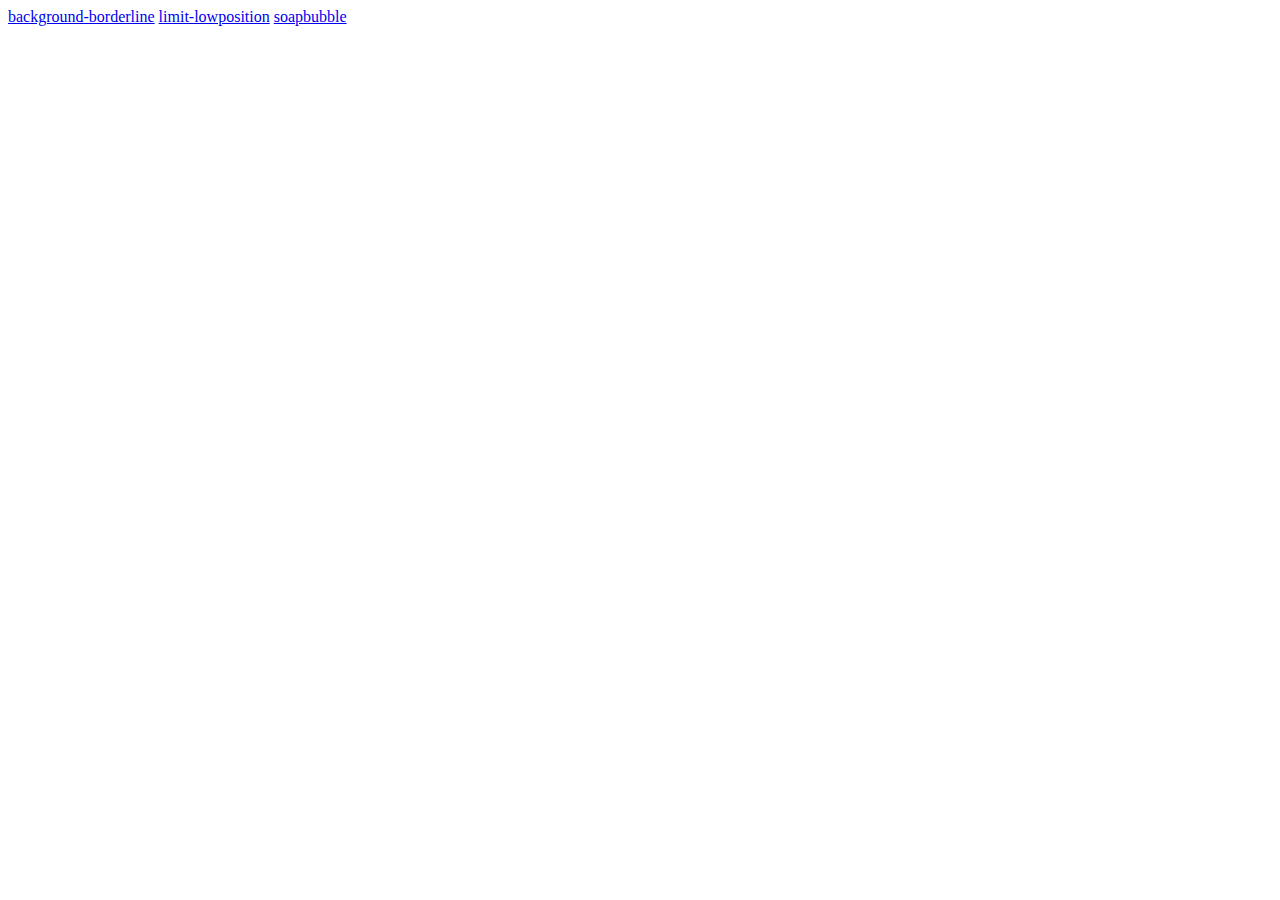
<file: index.html>
<!DOCTYPE HTML>
<html>
</html>
<body>
  <a href="./background-borderline">background-borderline</a>
  <a href="./limit-lowposition">limit-lowposition</a>
  <a href="./soap-bubble">soapbubble</a>
</body>
</file>
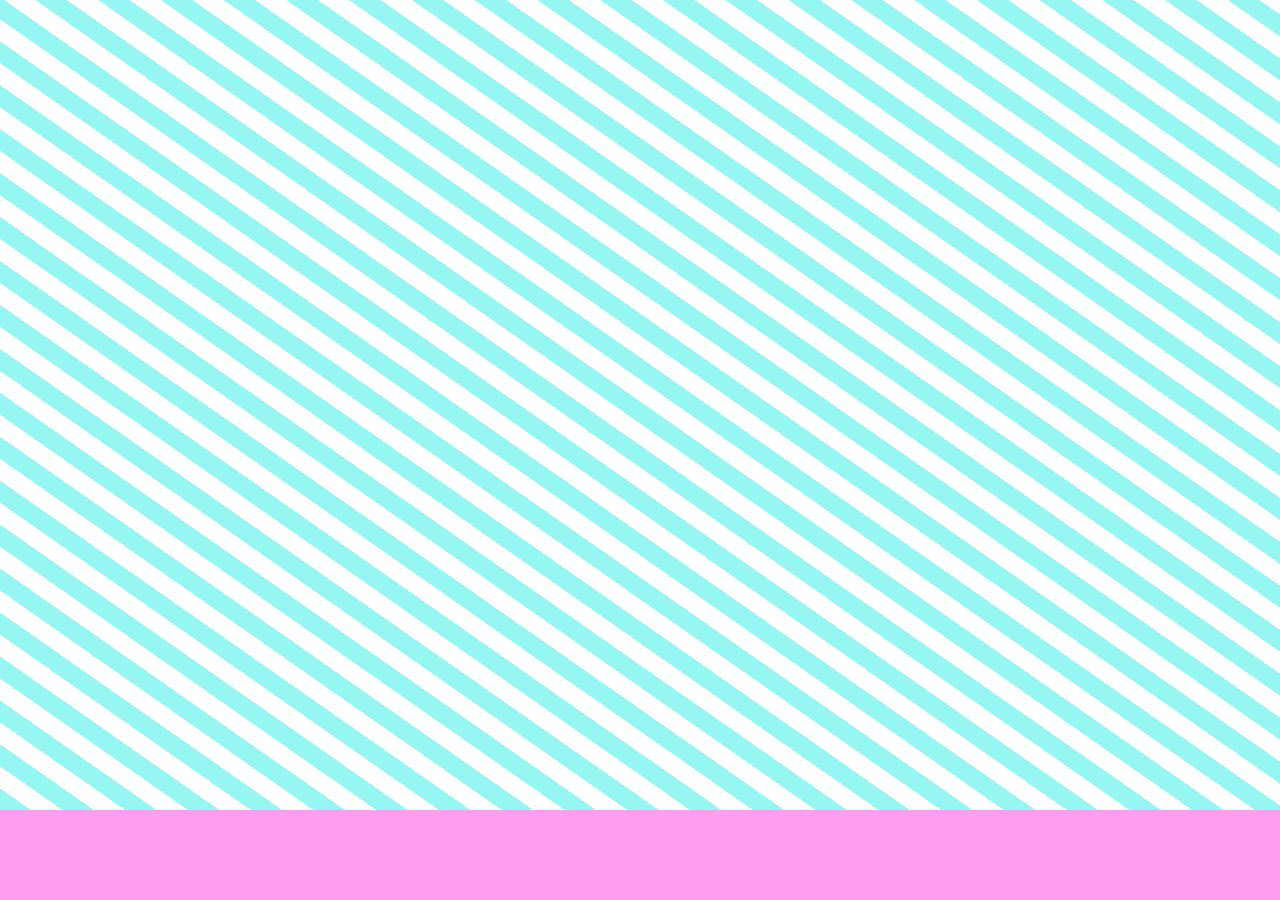
<file: limit-lowposition/index.html>
<!DOCTYPE HTML>
<html>
    <link rel="stylesheet" type="text/css" href="main.css">
</html>
<body>
  <div id="long-wrapping-elm">
    <div id="long-elm"></div>
  </div>
  <div id="limit-low-elm"></div>
</body>
</file>
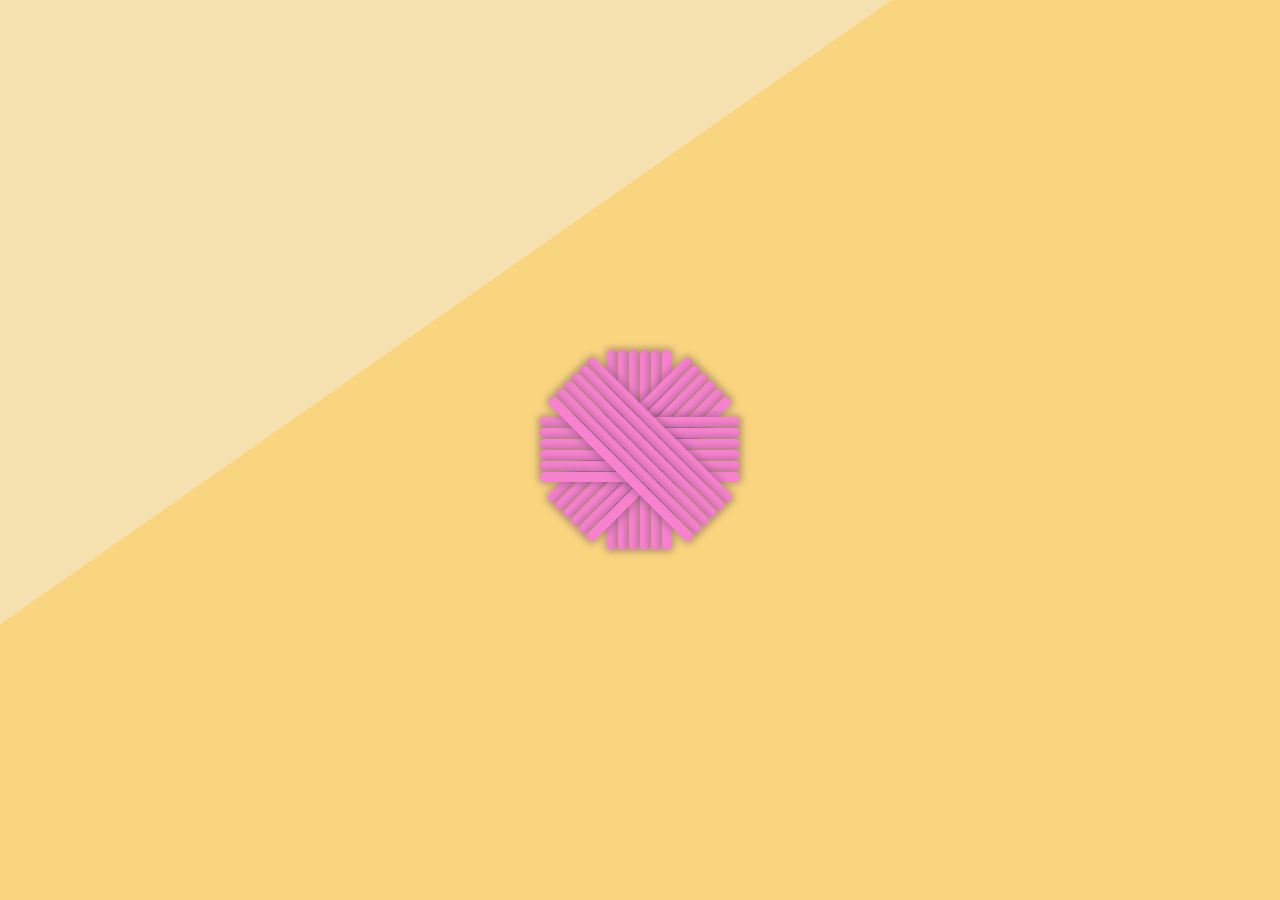
<file: wool-ball/index.html>
<!DOCTYPE HTML>
<html>
    <link rel="stylesheet" type="text/css" href="main.css">
</html>
<body>
  <div class="wool-ball-wrappar">
    <div class="wool-ball" data-index="1">
      <div class="wool-ball-string" data-index="0"></div>
      <div class="wool-ball-string" data-index="1"></div>
      <div class="wool-ball-string" data-index="2"></div>
      <div class="wool-ball-string" data-index="3"></div>
      <div class="wool-ball-string" data-index="4"></div>
      <div class="wool-ball-string" data-index="5"></div>
    </div>
    <div class="wool-ball" data-index="2">
      <div class="wool-ball-string" data-index="0"></div>
      <div class="wool-ball-string" data-index="1"></div>
      <div class="wool-ball-string" data-index="2"></div>
      <div class="wool-ball-string" data-index="3"></div>
      <div class="wool-ball-string" data-index="4"></div>
      <div class="wool-ball-string" data-index="5"></div>
    </div>
    <div class="wool-ball" data-index="3">
      <div class="wool-ball-string" data-index="0"></div>
      <div class="wool-ball-string" data-index="1"></div>
      <div class="wool-ball-string" data-index="2"></div>
      <div class="wool-ball-string" data-index="3"></div>
      <div class="wool-ball-string" data-index="4"></div>
      <div class="wool-ball-string" data-index="5"></div>
    </div>
    <div class="wool-ball" data-index="4">
      <div class="wool-ball-string" data-index="0"></div>
      <div class="wool-ball-string" data-index="1"></div>
      <div class="wool-ball-string" data-index="2"></div>
      <div class="wool-ball-string" data-index="3"></div>
      <div class="wool-ball-string" data-index="4"></div>
      <div class="wool-ball-string" data-index="5"></div>
    </div>
  </div>
</body>
</file>
<file: limit-lowposition/main.css>
body{
  width:100vw;
  height:100vh;
  margin:0;
}

#long-wrapping-elm{
  max-height:90vh;
  overflow:scroll;
}

#long-elm{ 
  width:100vw;
  height:10vh;
  background: repeating-linear-gradient(35deg, #96f7f2 0, #96f7f2 2vh,#ffffff 2vh, #ffffff 4vh);
  transition:all 3s ease;
}

#long-elm:hover{ 
  height:300vh;
}

#limit-low-elm{
  width:100vw;
  height:10vh;
  background-color: #ff9eee;
}
</file>
<file: wool-ball/main.css>
body{
  height:100vh;
  width:100vw;
  margin:0;
  background:repeating-linear-gradient(-35deg,#fad57f -50vw,#fad57f 75vw,#f5e0b0 75vw,#f5e0b0 150vw);
}

.waol-ball-wrapper{
  transition: 10s; 
  position: absolute;
}

.wool-ball{
  position: absolute;
  top: 50%;
  left: 50%;
}

.wool-ball .wool-ball-string{
  width:10px;
  height:200px;
  float:left;
  margin-right:1px;
  border-radius:5px;
}



.waol-ball-wrapper:hover{
  transform: rotate(360deg);
}

.wool-ball[data-index='1']{
  transform : translate(-50%,-50%);
}

.wool-ball[data-index='1'] .wool-ball-string{
  background-color:#F781CE;
  box-shadow:0px 0px 6px 3px #614b595c;
}

.wool-ball[data-index='2']{
  transform: translate(-50%,-50%) rotate(45deg);
}

.wool-ball[data-index='2'] .wool-ball-string{
  background-color:#F781CE;
  box-shadow:0px 0px 6px 3px #614b595c;
}

.wool-ball[data-index='3']{
  transform: translate(-50%,-50%) rotate(90deg);
}

.wool-ball[data-index='3'] .wool-ball-string{
  background-color:#F781CE;
  box-shadow:0px 0px 6px 3px #614b595c;
}

.wool-ball[data-index='4']{
  transform: translate(-50%,-50%) rotate(135deg);
}

.wool-ball[data-index='4'] .wool-ball-string{
  background-color:#F781CE;
  box-shadow:0px 0px 6px 3px #614b595c;
}
</file>
